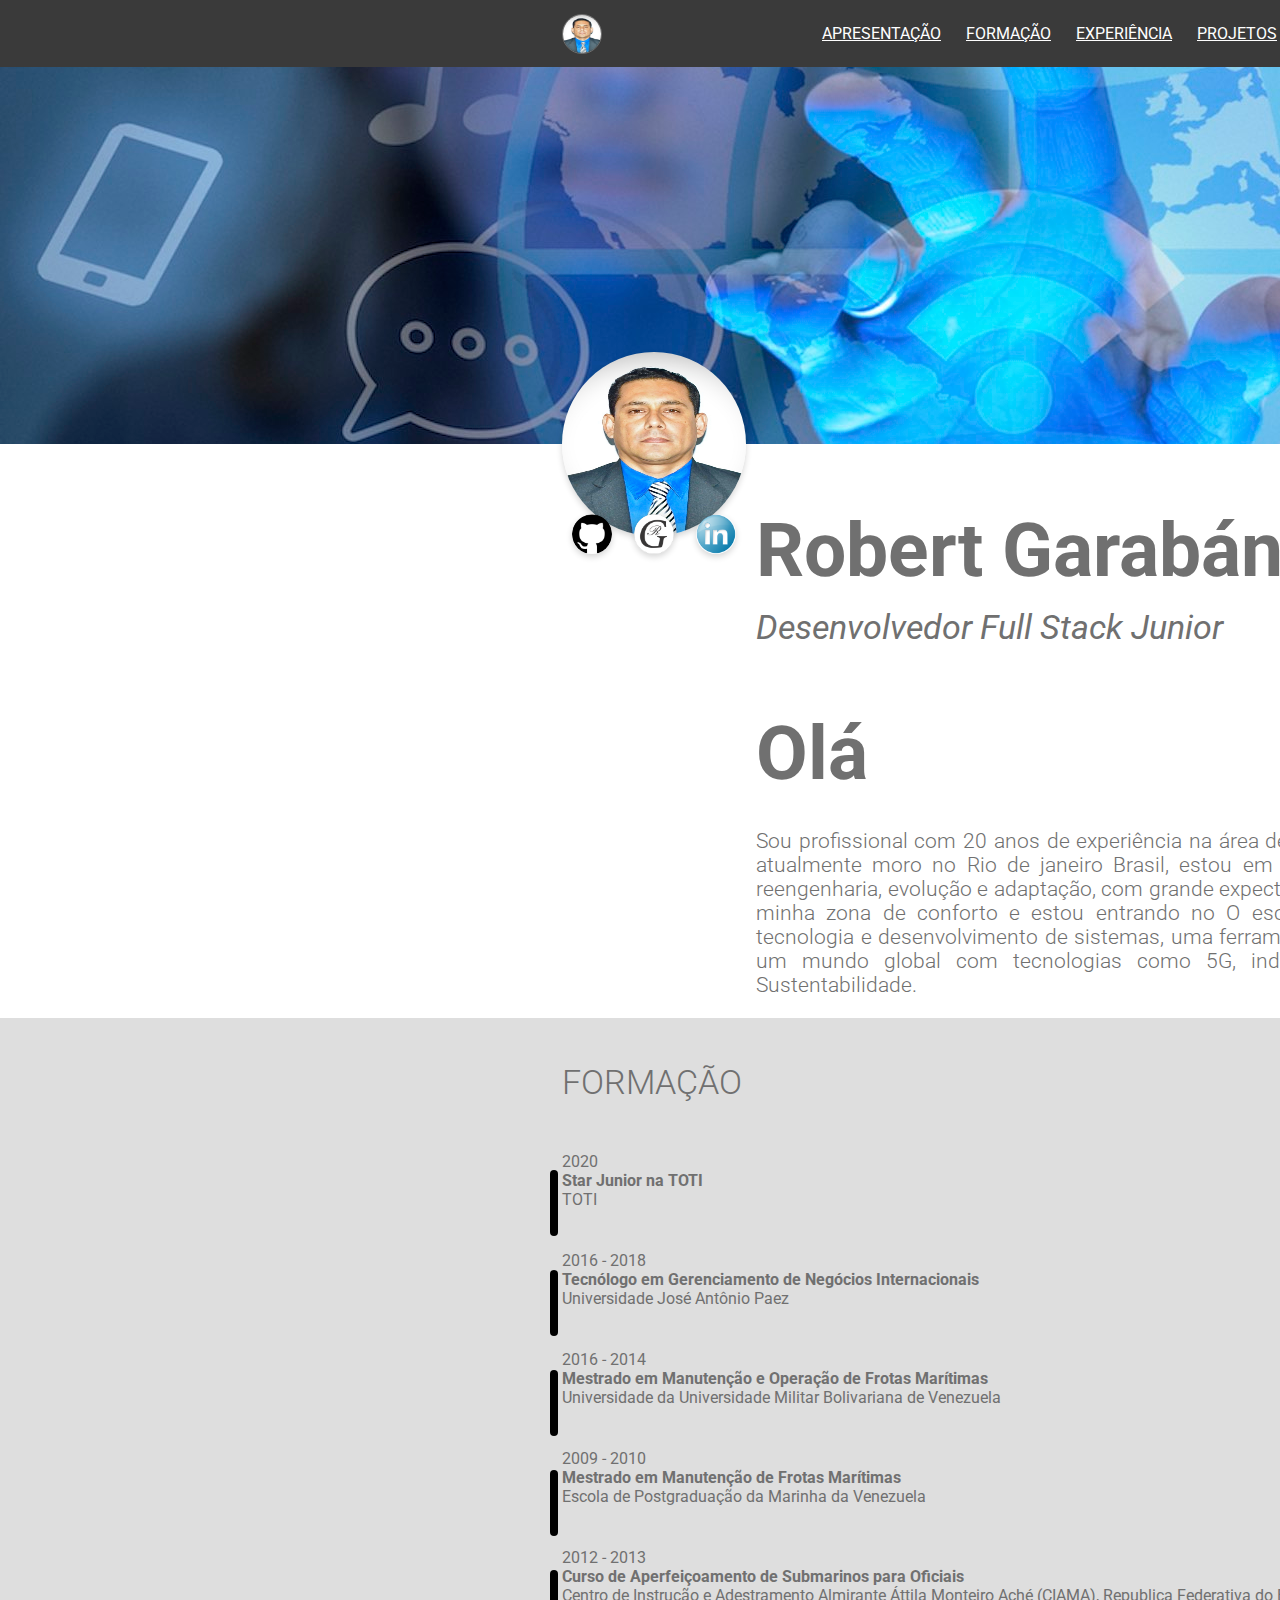
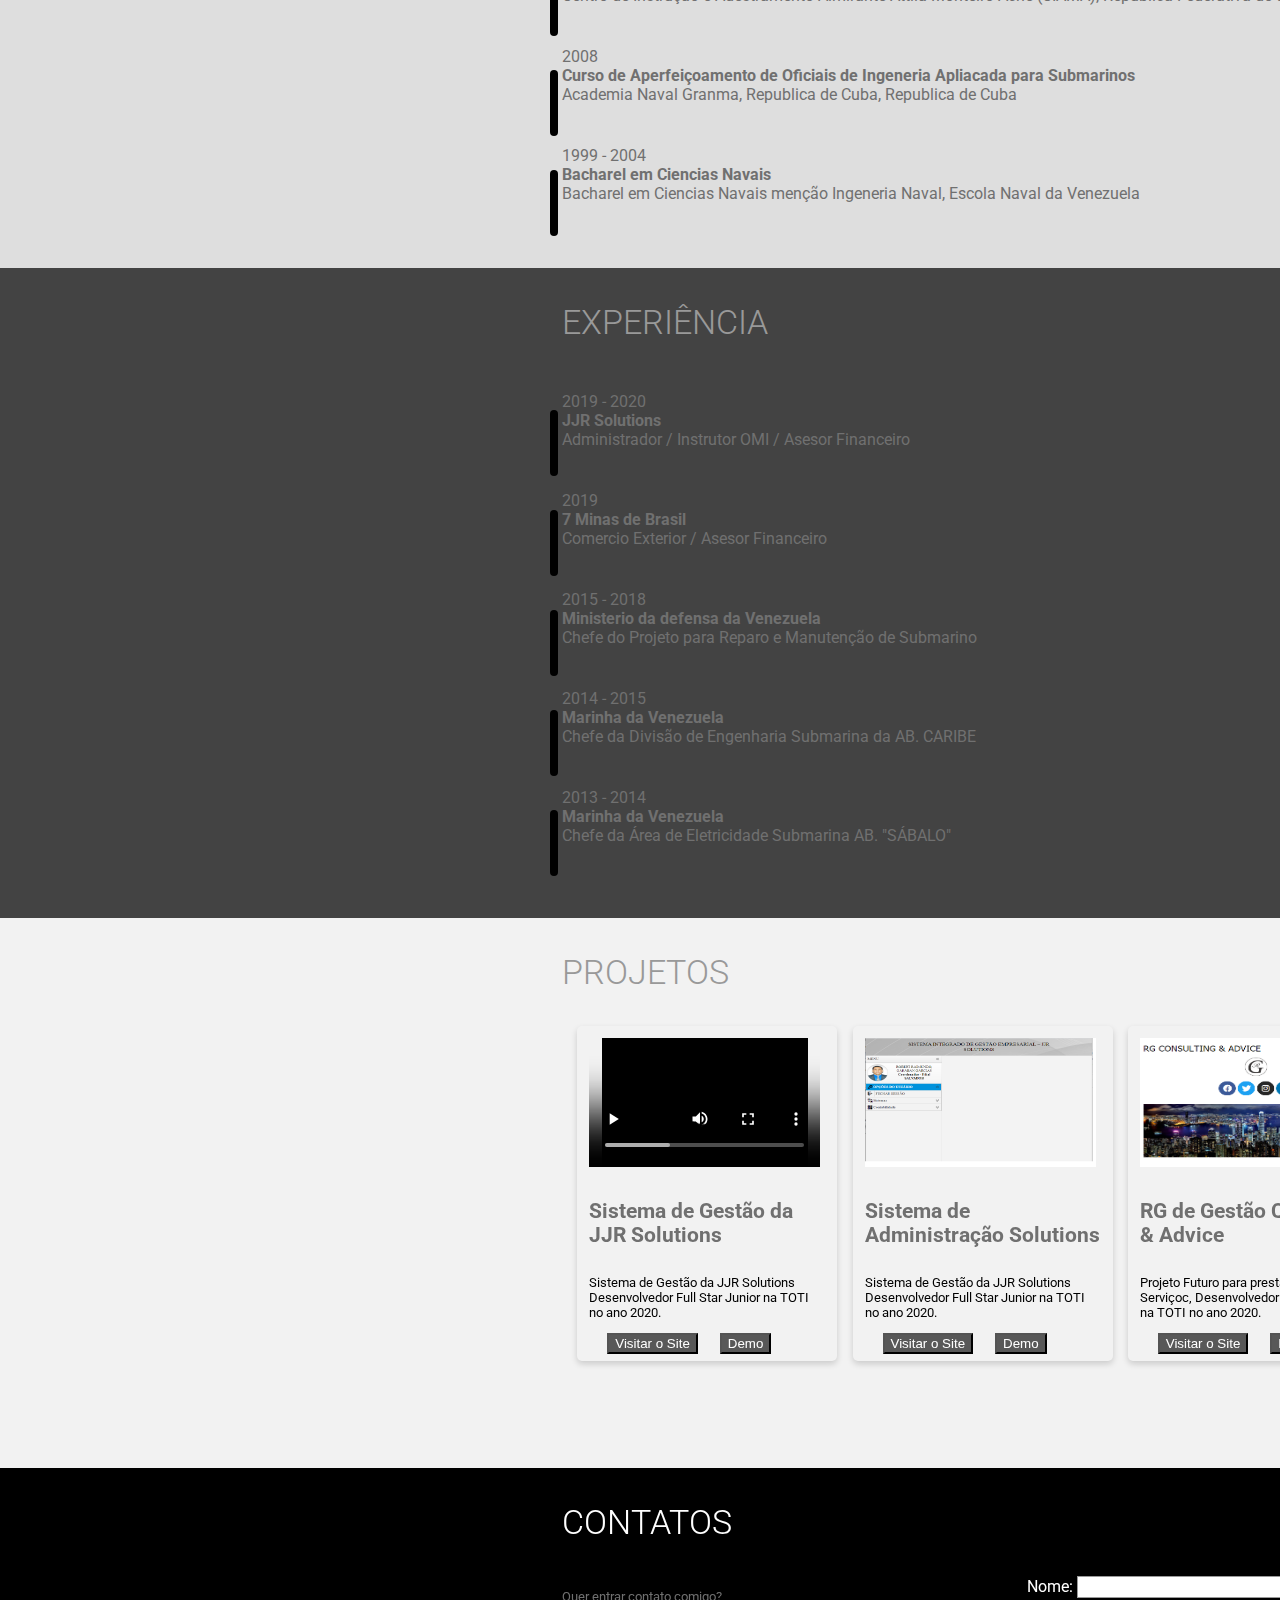
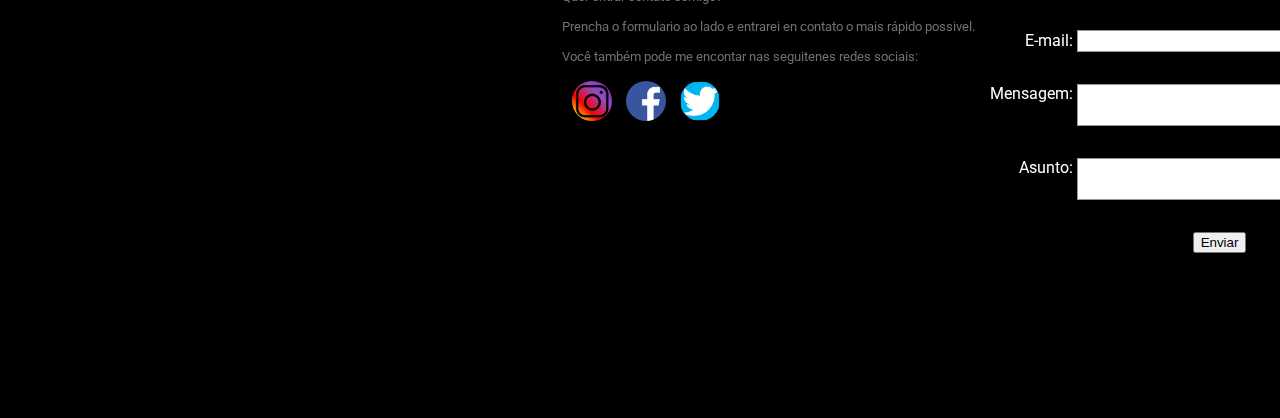
<file: index.html>
<!DOCTYPE html>
<html lang="pt-br">
    <head>
        <title> Robert Garaban Garcias</title>
        <link rel="stylesheet"; href="PORTAFOLIO-GARABAN-CSS.css">
        <meta charset="utf-8">
        <meta name="viewport" content="width=device-width, initial-scale=1.0">
        <link href="https://fonts.googleapis.com/css2?family=Roboto:ital,wght@0,100;0,300;0,400;0,500;0,700;0,900;1,100;1,300;1,400;1,500;1,700;1,900&display=swap" rel="stylesheet"> 

    </head>

    <body>

        <header>

            <div class="navegação">

                <div class="img-navegação">

                    <img src="robert.JPEG" title="Robert Garaban Garcias">

                </div>

                <div class="menu-navegação">

                    <a href="CV.html#APRESENTAÇÃO" class="Activa">APRESENTAÇÃO</a>
                    <a href="CV.html#FORMAÇÃO" class="Activa"> FORMAÇÃO</a>
                    <a href="CV.html#EXPERIÊNCIA" class="Activa"> EXPERIÊNCIA</a>
                    <a href="CV.html#PROJETOS" class="Activa"> PROJETOS</a>
                    <a href="CV.html#FALE COMIGO" class="Activa"> FALE COMIGO</a>

                </div>

            </div>

            <div class="img-principal">

                <img src="Head-RG.JPEG" title="Robert Garaban Garcias">

            </div>


        </header>



        <main>
            
            <div class="APRESENTAÇÃO">

                
                <div class="APRESENTAÇÃO-IZQUERDO">

                    <img class="IMG-PERFIL" src="robert.JPEG" title="Robert Garaban Garcias" >

                    <a href="https://github.com/Robertgaraban" target="blank"><img class="redes" src="GitHub.png" title="GitHub"></a>
                    
                    <a href="http://www.consulting-rg.com/" target="blank"><img class="redes" src="Consultin-rg.png" title="Consulting-rg"></a>  
                    
                    <a href="https://www.linkedin.com/in/robertgaraban/" target="blank"><img class="redes" src="Linkedin.png" title="Linkedin"></a>
            

                </div>                
                
                
                <div class="APRESENTAÇÃO-DEREITO">

                    <h2><a name="APRESENTAÇÃO"></a> Robert Garabán </h2>
                        
                    <h3> Desenvolvedor Full Stack Junior </h3>

                    <h2> Olá </h3>
                
                    <p>
                        Sou profissional com 20 anos de experiência na área de engenharia, atualmente moro no Rio de janeiro Brasil, estou 
                        em processo de reengenharia, evolução e adaptação, com grande expectativa e saí da minha zona de conforto e estou 
                        entrando no O escopo fornece tecnologia e desenvolvimento de sistemas, uma ferramenta vital em um mundo global com 
                        tecnologias como 5G, indústria 4.0 e Sustentabilidade.
                    </p>

                </div>

            </div>            
            
            




            <div class="FORMAÇÃO">

                <div class="TITULO-FORMAÇÃO">
                    
                    <h3 class="TITULO-FORMAÇÃO-1"><a name="FORMAÇÃO"></a> FORMAÇÃO </h3>

                </div>
                
                <div class="FORMAÇÃO-1">
                                
                    <div class="rectangulo1"></div>
                    
                    <p class="estudo-formacao"> 
                        
                        2020<br>
                        <strong>Star Junior na TOTI</strong> <br>
                        TOTI
            
                    </p>

        
                </div>

                <div class="FORMAÇÃO-1">
                                
                    <div class="rectangulo2"></div>
                    
                    <p class="estudo-formacao"> 
                        
                        2016 - 2018<br>
                        <strong>Tecnólogo em Gerenciamento de Negócios Internacionais</strong> <br>
                        Universidade José Antônio Paez
            
                    </p>

                </div>

                <div class="FORMAÇÃO-1">
                                
                    <div class="rectangulo3"></div>
                    
                    <p class="estudo-formacao"> 
                        
                        2016 - 2014<br>
                        <strong>Mestrado em Manutenção e Operação de Frotas Marítimas</strong> <br>
                        Universidade da Universidade Militar Bolivariana de Venezuela
            
                    </p>

                </div>               
                
                <div class="FORMAÇÃO-1">
                                
                    <div class="rectangulo4"></div>
                    
                    <p class="estudo-formacao"> 
                        
                        2009 - 2010<br>
                        <strong>Mestrado em Manutenção de Frotas Marítimas</strong> <br>
                        Escola de Postgraduação da Marinha da Venezuela
            
                    </p>

                </div>
                
                <div class="FORMAÇÃO-1">
                                
                    <div class="rectangulo5"></div>
                    
                    <p class="estudo-formacao5"> 
                        
                        2012 - 2013<br>
                        <strong>Curso de Aperfeiçoamento de Submarinos para Oficiais</strong> <br>
                        Centro de Instrução e Adestramento Almirante Áttila Monteiro Aché (CIAMA), Republica Federativa do Brasil
        
            
                    </p>

                </div>
                
                <div class="FORMAÇÃO-1">
                                
                    <div class="rectangulo6"></div>
                    
                    <p class="estudo-formacao"> 
                        
                        2008<br>
                        <strong>Curso de Aperfeiçoamento de Oficiais de Ingeneria Apliacada para Submarinos</strong> <br>
                        Academia Naval Granma, Republica de Cuba, Republica de Cuba
        
            
                    </p>

                </div>                
                
                <div class="FORMAÇÃO-1">
                                
                    <div class="rectangulo7"></div>
                    
                    <p class="estudo-formacao"> 
                        
                        1999 - 2004<br>
                        <strong>Bacharel em Ciencias Navais</strong> <br>
                        Bacharel em Ciencias Navais menção Ingeneria Naval, Escola Naval da Venezuela
        
            
                    </p>

                </div>
        
            </div>            





            
            
            <div class="EXPERIÊNCIA">

                <div class="TITULO-EXPERIÊNCIA">
                    
                    <h3 class="TITULO-EXPERIÊNCIA-1"><a name="EXPERIÊNCIA"></a> EXPERIÊNCIA </h3>

                </div>


                <div class="EXPERIÊNCIA-1">
                                
                    <div class="rectanguloE1"></div>
                    
                    <p class="estudo-formacao"> 
                        
                        2019 - 2020<br>
                        <strong>JJR Solutions</strong> <br>
                        Administrador / Instrutor OMI / Asesor Financeiro
        
            
                    </p>
    
                </div>

                <div class="EXPERIÊNCIA-1">
                                
                    <div class="rectanguloE2"></div>
                    
                    <p class="estudo-formacao"> 
                        
                        2019<br>
                        <strong>7 Minas de Brasil</strong> <br>
                        Comercio Exterior / Asesor Financeiro
        
            
                    </p>
    
                </div>

                <div class="EXPERIÊNCIA-1">
                                
                    <div class="rectanguloE3"></div>
                    
                    <p class="estudo-formacao"> 
                        
                        2015 - 2018<br>
                        <strong>Ministerio da defensa da Venezuela</strong> <br>
                        Chefe do Projeto para Reparo e Manutenção de Submarino
        
                    </p>
    
                </div>

                <div class="EXPERIÊNCIA-1">
                                
                    <div class="rectanguloE4"></div>
                    
                    <p class="estudo-formacao"> 
                        
                        2014 - 2015<br>
                        <strong>Marinha da Venezuela</strong> <br>
                        Chefe da Divisão de Engenharia Submarina da AB. CARIBE
        
                    </p>
    
                </div>

                <div class="EXPERIÊNCIA-1">
                                
                    <div class="rectanguloE5"></div>
                    
                    <p class="estudo-formacao"> 
                        
                        2013 - 2014<br>
                        <strong>Marinha da Venezuela</strong> <br>
                        Chefe da Área de Eletricidade Submarina AB. "SÁBALO"
        
                    </p>
    
                </div>

            </div>            









            
            
            <div class="PROJETOS">


                <div class="TITULO-PROJETOS">

                    <h3 class="PROJETOS111"><a name="PROJETOS"></a> PROJETOS </h3>

                </div>

                <div class="PROJETOS-TRES">

                    <div class="CONTENEDOR-PROJETOS">
                        
                        <th>
                            <video controls width="60%" height="60%" >
                                <source src="1-Aula Inicial.mp4" type="video/mp4">
                            </video>
                        </th>
    
                            <h4 class="PROJETOS101"> Sistema de Gestão da JJR Solutions </h4>
                                
                            <p class="PROJETOS211">
                                Sistema de Gestão da JJR Solutions Desenvolvedor Full Star Junior na TOTI no ano 2020.
                            </p>
                            
                        <a href="https://youtu.be/VEUbQJ13i1o" target="blank"><button class="buttonporjeto" type="submit">Visitar o Site</button></a>
                        <a href="http://www.consulting-rg.com/" target="blank"><button class="buttonporjeto" type="submit">Demo</button></a>
                        
                    </div>
                    


                    <div class="CONTENEDOR-PROJETOS">
                        
                        <img src="SistemaJJR.png" title="Sistema de Gestão e Administração dos Processos da JJR Solutions" >
    
                        <h4 class="PROJETOS101"> Sistema de Administração Solutions </h4>
                                
                        <p class="PROJETOS211">
            
                            Sistema de Gestão da JJR Solutions Desenvolvedor Full Star Junior na TOTI no ano 2020.
            
                        </p>
                                
                        <a href="http://jjrsolutions.consulting-rg.com/system/session/" target="blank"><button class="buttonporjeto" type="submit">Visitar o Site</button></a>
                        <a href="http://www.consulting-rg.com/" target="blank"><button class="buttonporjeto" type="submit">Demo</button></a>

                    </div>

                    <div class="CONTENEDOR-PROJETOS">
                        
                        <img src="Consultin-rg1.png" title="RG Consulting & Advice" >
    
                        <h4 class="PROJETOS101"> RG de Gestão Consulting & Advice </h4>
                                
                        <p class="PROJETOS211">
                    
                            Projeto Futuro para prestaçao de Serviçoc, Desenvolvedor Full Star Junior na TOTI no ano 2020.
                
                        </p>
                                
                        <a href="http://www.consulting-rg.com/" target="blank"><button class="buttonporjeto" type="submit">Visitar o Site</button></a>
                        <a href="http://www.consulting-rg.com/" target="blank"><button class="buttonporjeto" type="submit">Demo</button></a>
                   

                    </div>
                    

                </div>

            </div>




            <div class="CONTATO">


                <div class="TITULO-CONTATO">

                    <h3 class="CONTATOS111"><a name="PROJETOS"></a> CONTATOS </h3>

                </div>

                <div class="CONTATO-TRES">

                    <div class="CONTENEDOR-CONTATO">

                        <p>
                            Quer entrar contato comigo?<br><br>
                             Prencha o formulario ao lado e entrarei en contato o mais rápido possivel.<br><br>
                            Você também pode me encontar nas seguitenes redes sociais:
                        </p>

                        <br>
                        <br>

                        <a href="https://www.instagram.com/robertgaraban/" target="blank"><img class="redes" src="logo-instagram.png" title="Instegram" ></a>
                        <a href="https://www.facebook.com/profile.php?id=1581525075" target="blank"><img class="redes" src="Facebook.png" title="Facebook" ></a>
                        <a href="https://twitter.com/home?lang=pt" target="blank"><img class="redes" src="Twitter-logo.png" title="Twitter" ></a>
                            

                        
                    </div>


                    <div class="CONTENEDOR-CONTATO">
                         
                        <form action="/pagina-processa-dados-do-form" method="post">
                          
                            <div>
                                <label for="name">Nome:</label>
                                <input type="text" id="name" />
                            </div>
    
                            <div>
                                <label for="mail">E-mail:</label>
                                <input type="email" id="mail" />
                            </div>
    
                            <div>
                                <label for="msg">Mensagem:</label>
                                <textarea id="msg"></textarea>
                            </div> 
                            
                            <div>
                                <label for="msg">Asunto:</label>
                                <textarea id="msg"></textarea>
                            </div>
    
                            <div class="button">
                                <button type="submit"> Enviar </button>
                            </div>
    
                        </form>
                        
                    
                    </div>
                    


                   
                    

                </div>

            </div>
            

        </main>




    </body>

</html>
</file>
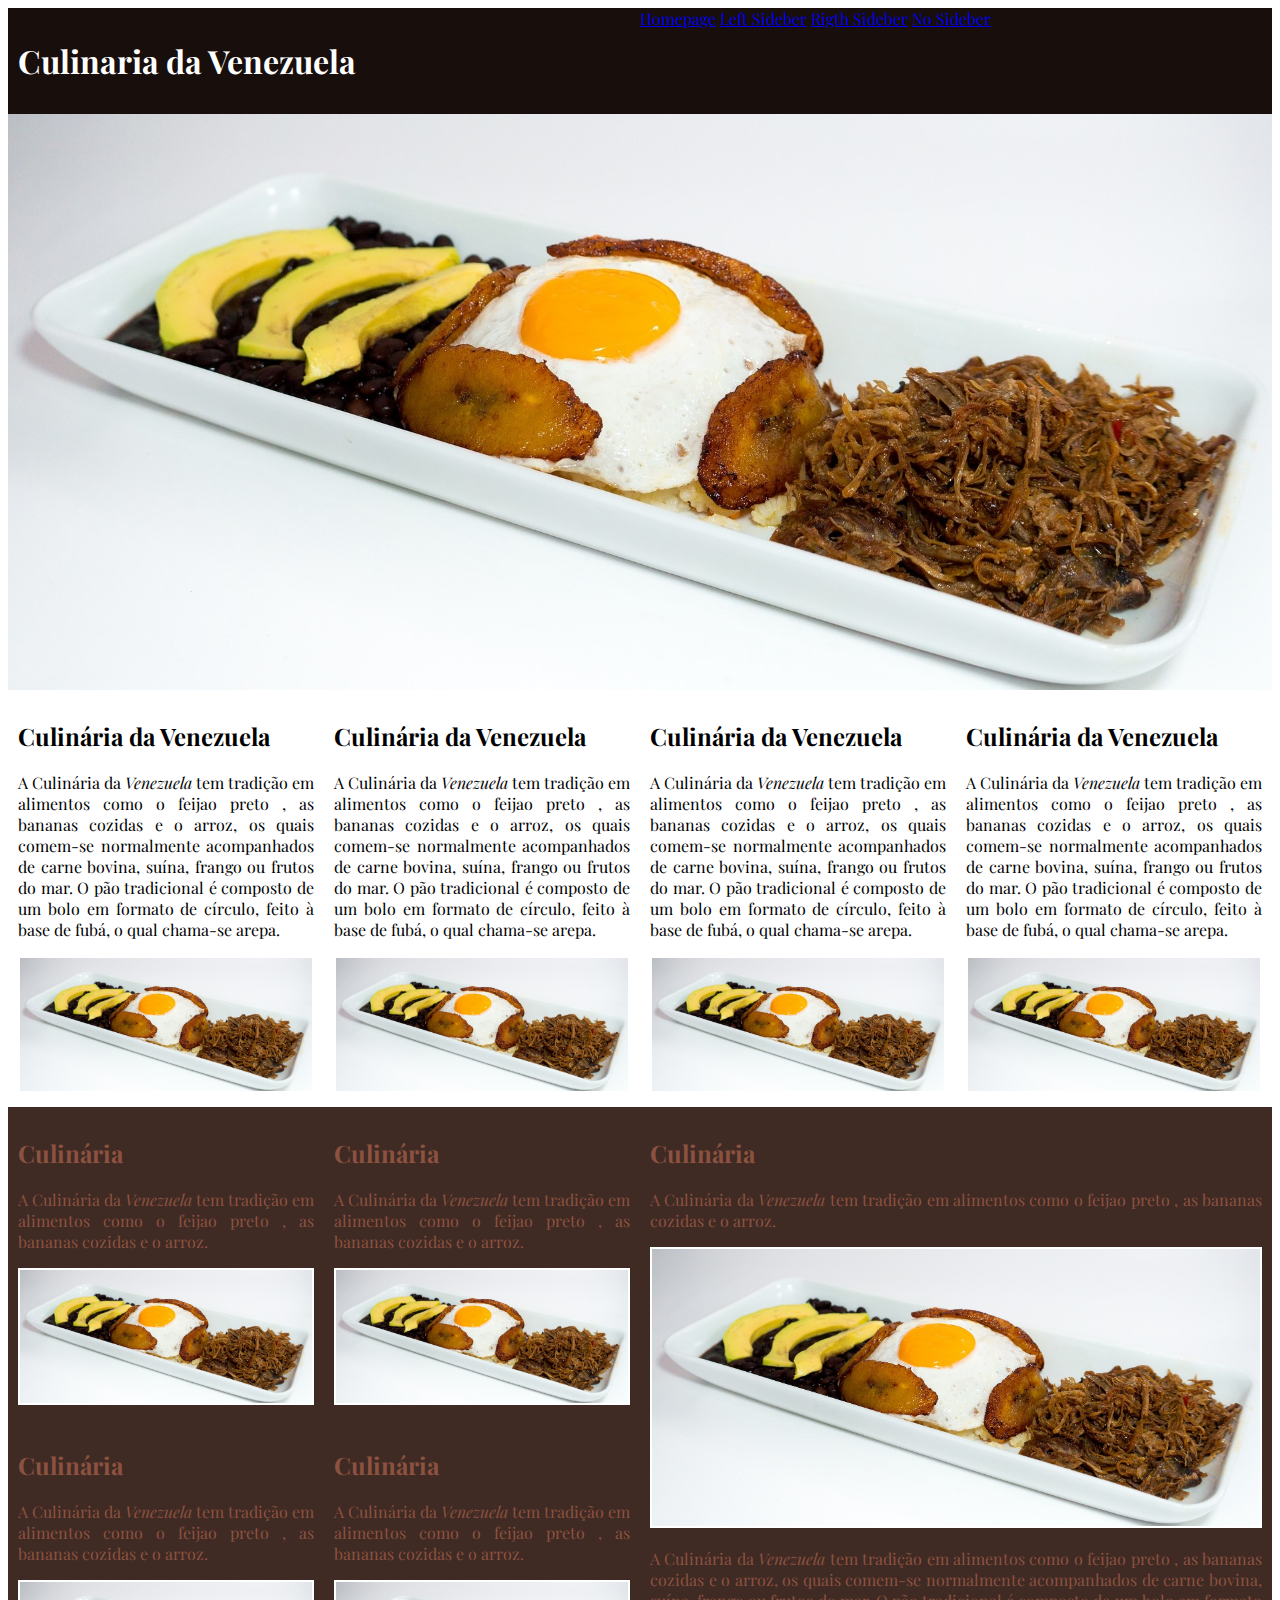
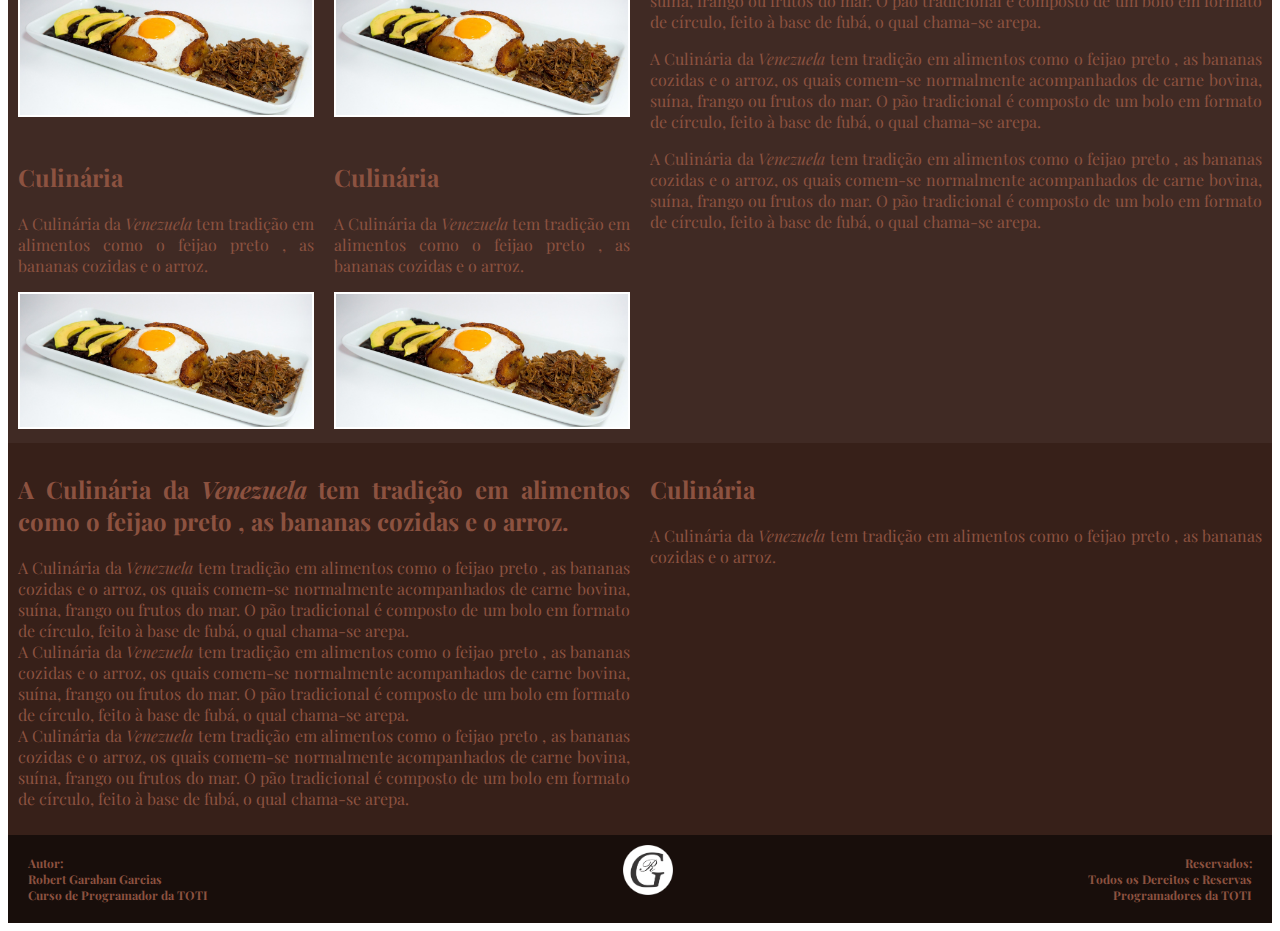
<file: exercicio-8-css.html>
<!DOCTYPE html>
<html lang="pt-br">
    <head>
        <title>Culinária da Venezuela</title>
        <link rel="stylesheet"; href="style-ex.css" />
        <meta charset="utf-8">
        <meta name="viewport" content="width=divice-width, initial-scale=1.0">
        <link href="https://fonts.googleapis.com/css2?family=Playfair+Display:ital,
        wght@0,400;0,500;0,600;0,669;0,700;0,800;0,900;1,400;1,500;1,600;1,669;1,700;
        1,800;1,900&display=swap" rel="stylesheet">
    </head>
    <body>
        <header>
            <div class="especial">
            
                <h1>Culinaria da Venezuela</h1>                 
            
            </div>
            
            <div class="hnav">
                <nav>
                <a href="1" class="Activa1" > Homepage</a>
                <a href="2" class="Activa2"> Left Sideber</a>
                <a href="2" class="Activa3"> Rigth Sideber</a>
                <a href="2" class="Activa4"> No Sideber</a>
                </div>
            </nav>   
            </div>
            

        </header>
        <header class="img">
            
            <img src="velezuelan-foot.jpg" title="Culinaria Venezolana" >
            
        </header>

        <div id='main'>

            <article>
                               
                <div>
                    <h2> Culinária da Venezuela </h2>
                    <p>
                    A Culinária da <em>Venezuela</em> tem tradição em alimentos como o feijao preto , as bananas cozidas e
                    o arroz, os quais comem-se normalmente acompanhados de carne bovina, suína, frango ou frutos do
                    mar. O pão tradicional é composto de um bolo em formato de círculo, feito à base de fubá, o qual
                    chama-se arepa.
                    </p>
                    <img src="velezuelan-foot.jpg" title="Culinaria Venezolana" >
                </div>
            
            </article>
            <article>
                               
                <div>
                    <h2> Culinária da Venezuela </h2>
                    <p>
                    A Culinária da <em>Venezuela</em> tem tradição em alimentos como o feijao preto , as bananas cozidas e
                    o arroz, os quais comem-se normalmente acompanhados de carne bovina, suína, frango ou frutos do
                    mar. O pão tradicional é composto de um bolo em formato de círculo, feito à base de fubá, o qual
                    chama-se arepa.
                    </p>
                    <img src="velezuelan-foot.jpg" title="Culinaria Venezolana" >
                </div>
            
            </article>
            <article>
                               
                <div>
                    <h2> Culinária da Venezuela </h2>
                    <p>
                    A Culinária da <em>Venezuela</em> tem tradição em alimentos como o feijao preto , as bananas cozidas e
                    o arroz, os quais comem-se normalmente acompanhados de carne bovina, suína, frango ou frutos do
                    mar. O pão tradicional é composto de um bolo em formato de círculo, feito à base de fubá, o qual
                    chama-se arepa.
                    </p>
                    <img src="velezuelan-foot.jpg" title="Culinaria Venezolana" >
                </div>
            
            </article>
            <article>
                               
                <div>
                    <h2> Culinária da Venezuela </h2>
                    <p>
                    A Culinária da <em>Venezuela</em> tem tradição em alimentos como o feijao preto , as bananas cozidas e
                    o arroz, os quais comem-se normalmente acompanhados de carne bovina, suína, frango ou frutos do
                    mar. O pão tradicional é composto de um bolo em formato de círculo, feito à base de fubá, o qual
                    chama-se arepa.
                    </p>
                    <img src="velezuelan-foot.jpg" title="Culinaria Venezolana" >
                </div>
            
            </article>
            
        </div>

        <div id='main1'>

            <div>
                <article>
                               
                    <div>
                        <h2> Culinária </h2>
                        <p>
                        A Culinária da <em>Venezuela</em> tem tradição em alimentos como o feijao preto , as bananas cozidas e
                        o arroz.
                        </p>
                        <img src="velezuelan-foot.jpg" title="Culinaria Venezolana" >
                    </div>
            
                </article>
           
                <article>
                               
                    <div>
                        <h2> Culinária </h2>
                        <p>
                        A Culinária da <em>Venezuela</em> tem tradição em alimentos como o feijao preto , as bananas cozidas e
                        o arroz.
                        </p>
                        <img src="velezuelan-foot.jpg" title="Culinaria Venezolana" >
                    </div>
            
                </article>
                <article>
                               
                    <div>
                        <h2> Culinária </h2>
                        <p>
                        A Culinária da <em>Venezuela</em> tem tradição em alimentos como o feijao preto , as bananas cozidas e
                        o arroz.
                        </p>
                        <img src="velezuelan-foot.jpg" title="Culinaria Venezolana" >
                    </div>
            
                </article>                
                <article>
                               
                    <div>
                        <h2> Culinária </h2>
                        <p>
                        A Culinária da <em>Venezuela</em> tem tradição em alimentos como o feijao preto , as bananas cozidas e
                        o arroz.
                        </p>
                        <img src="velezuelan-foot.jpg" title="Culinaria Venezolana" >
                    </div>
            
                </article>
                <article>
                               
                    <div>
                        <h2> Culinária </h2>
                        <p>
                        A Culinária da <em>Venezuela</em> tem tradição em alimentos como o feijao preto , as bananas cozidas e
                        o arroz.
                        </p>
                        <img src="velezuelan-foot.jpg" title="Culinaria Venezolana" >
                    </div>
            
                </article>
                <article>
                               
                    <div>
                        <h2> Culinária </h2>
                        <p>
                        A Culinária da <em>Venezuela</em> tem tradição em alimentos como o feijao preto , as bananas cozidas e
                        o arroz.
                        </p>
                        <img src="velezuelan-foot.jpg" title="Culinaria Venezolana" >
                    </div>
            
                </article>
            </div>
            <div class="dereita">
                <article>
                               
                    <div>
                        <h2> Culinária </h2>
                        <p>
                        A Culinária da <em>Venezuela</em> tem tradição em alimentos como o feijao preto , as bananas cozidas e
                        o arroz.
                        </p>
                        <img src="velezuelan-foot.jpg" title="Culinaria Venezolana" >
                        <p>
                            A Culinária da <em>Venezuela</em> tem tradição em alimentos como o feijao preto , as bananas cozidas e
                            o arroz, os quais comem-se normalmente acompanhados de carne bovina, suína, frango ou frutos do
                            mar. O pão tradicional é composto de um bolo em formato de círculo, feito à base de fubá, o qual
                            chama-se arepa.
                        </p>
                        <p>
                            A Culinária da <em>Venezuela</em> tem tradição em alimentos como o feijao preto , as bananas cozidas e
                            o arroz, os quais comem-se normalmente acompanhados de carne bovina, suína, frango ou frutos do
                            mar. O pão tradicional é composto de um bolo em formato de círculo, feito à base de fubá, o qual
                            chama-se arepa.
                        </p>
                        <p>
                            A Culinária da <em>Venezuela</em> tem tradição em alimentos como o feijao preto , as bananas cozidas e
                            o arroz, os quais comem-se normalmente acompanhados de carne bovina, suína, frango ou frutos do
                            mar. O pão tradicional é composto de um bolo em formato de círculo, feito à base de fubá, o qual
                            chama-se arepa.
                        </p>
                    </div>
            
                </article>
           
                
            </div>


        </div>


        <div id='main2'>

            <div>
                <article>
                               
                    <div>
                        <h2> A Culinária da <em>Venezuela</em> tem tradição em alimentos como o feijao preto , as bananas cozidas e
                            o arroz. 
                        </h2>
                        <p>
                            A Culinária da <em>Venezuela</em> tem tradição em alimentos como o feijao preto , as bananas cozidas e
                            o arroz, os quais comem-se normalmente acompanhados de carne bovina, suína, frango ou frutos do
                            mar. O pão tradicional é composto de um bolo em formato de círculo, feito à base de fubá, o qual
                            chama-se arepa.<br>
                            A Culinária da <em>Venezuela</em> tem tradição em alimentos como o feijao preto , as bananas cozidas e
                            o arroz, os quais comem-se normalmente acompanhados de carne bovina, suína, frango ou frutos do
                            mar. O pão tradicional é composto de um bolo em formato de círculo, feito à base de fubá, o qual
                            chama-se arepa.<br>
                            A Culinária da <em>Venezuela</em> tem tradição em alimentos como o feijao preto , as bananas cozidas e
                            o arroz, os quais comem-se normalmente acompanhados de carne bovina, suína, frango ou frutos do
                            mar. O pão tradicional é composto de um bolo em formato de círculo, feito à base de fubá, o qual
                            chama-se arepa.<br>
                        </p>
                        
                    </div>
            
                </article>
           
            </div>   
            <div class="dereita2">
                <article>
                               
                    <div>
                        <h2> Culinária </h2>
                        <p>
                        A Culinária da <em>Venezuela</em> tem tradição em alimentos como o feijao preto , as bananas cozidas e
                        o arroz.

                    </div>
            
                </article>
           
                
            </div>


        </div>

        

        <footer>
            
            <div>
                <p class="autor">
                Autor:<br>
                Robert Garaban Garcias<br>
                Curso de Programador da TOTI
                </p>
            
            </div>
            <div>
                            
                <img src="LogoRG.png" title="Nosso Futuro" width="50" alt="logo">
            
            </div>
            <div>
                
                <p class="datos">
                Reservados:<br>
                Todos os Dereitos e Reservas<br>
                Programadores da TOTI
                </p>

            </div>
                   
        </footer>

    </body>

</html>
</file>
<file: PORTAFOLIO-GARABAN-CSS.css>
*{
	box-sizing: border-box;
	}
	
	body {
        font-family: 'Roboto', sans-serif;
        margin: 0%;
	}
		
        /* header - Navagacao - Imagen no Header */


		header {
			width: 1920px;
            height: 444px;
            background-color: #3A3A3A;
            
          
            }

            .navegação{
                height: 67px;
                display: flex;
                align-items: center;
                justify-content: space-between;
                margin-left: 562px;
                margin-right: 517px;

            }

                .img-navegação{
                    align-items: center;

                }

                    .img-navegação img{
                        align-items: center;
                        margin-top: 5px;
                        width: 40px;
                        height: 40px;
                        padding: 0px;
                        border-radius: 100%;
                        border: 1px solid #707070;  
                    }
                    .imagen-menu{
                        width: 40px;
                        height: auto;
                        background-color: white;
                        display: none;

    
                    }


                .menu-navegação{
                    padding-left: 21px;

                }
                    .Activa{
                        color: white;
                        padding-left: 21px;
                        
                    }
            .img-principal{
                width: 1920px;
                height: 377px;
                margin: 0%;
                object-fit: cover;


            }
                .img-principal img{
                    width: 100%;
                    height: 100%;
                    background-size: cover;
                    object-fit: cover;
                }

                .bottonnav {
                    display: none;
                }
                    
        

        /* Corpo Principal do Portafolio - */

        
        main {
            width: 1920px;
			height: auto;
            background: #FFFFFF;

        }

        /* CSS Apresentacao - 2 partes e Img */

            .APRESENTAÇÃO{
                display: flex;

            }

                .APRESENTAÇÃO-IZQUERDO{
                    margin-left: 562px;

                }
                    .IMG-PERFIL{
                        width: 184px;
                        height: 184px;
                        border-radius: 100%;
                        box-shadow: 0px 3px 6px #00000029;
                        opacity: 1;
                        margin-top: -50%;
                    }
                    .redes{
                        width: 40px;
                        height: 40px;
                        border-radius: 100%;
                        box-shadow: 0px 3px 6px #00000029;
                        opacity: 1;
                        margin-left: 10px;
                        transform: translateY(-210%);
                    }


                .APRESENTAÇÃO-DEREITO{
                    margin-right: 517px;
                    margin-left: 0px;
                    margin-left: 10px;

                }

                    .APRESENTAÇÃO{
                        color: #707070;
					    font-size: 50px;
                        text-align: left;
                        font-weight: bold;
                                            
                    }

                    .APRESENTAÇÃO-DEREITO h3{
                        color: #707070;
					    font-size: 34px;
                        text-align: left;
                        font-weight: lighter;
                        font-style: italic;
                        margin-top: -50px;
                        
                    }
                    .APRESENTAÇÃO-DEREITO p{
                        color: #707070;
                        font-size: 21px;
                        font-weight: 300;
                        text-align: justify;
                        height: auto;
                        margin-top: -30px;
                    }

        /* CSS Formacao - 6 dados */

            .FORMAÇÃO{
                width: 1920;
                height: 850px;
                background-color: #DEDEDE;
                display: flex;
                flex-flow: column;
              
                

            }
                .TITULO-FORMAÇÃO{
                    margin-left: 562px;
                    margin-right: 517px;
                    margin-top: 10px;


                }

                    .TITULO-FORMAÇÃO-1{
                        color: #707070;
                        font-size: 34px;
                        text-align: left;
                        font-weight: 300;
                       
                
                    
                    }

                .FORMAÇÃO-1{
                    color: #707070;
                    margin-left: 562px;
                    margin-right: 517px;
                    margin-bottom: 10px;
                }

                .rectangulo1 {

                    background-color: #000000;
                    z-index: 1;
                    border-radius: 5px;
                    opacity: 1;
                    position: absolute;
                    width: 8px;
                    height: 66px;
                    left: 550px;
                    top: 1170px;
                }

                .rectangulo2 {

                    background-color: #000000;
                    z-index: 1;
                    border-radius: 5px;
                    opacity: 1;
                    position: absolute;
                    width: 8px;
                    height: 66px;
                    left: 550px;
                    top: 1270px;
                }

                .rectangulo3 {

                    background-color: #000000;
                    z-index: 1;
                    border-radius: 5px;
                    opacity: 1;
                    position: absolute;
                    width: 8px;
                    height: 66px;
                    left: 550px;
                    top: 1370px;
                }

                .rectangulo4 {

                    background-color: #000000;
                    z-index: 1;
                    border-radius: 5px;
                    opacity: 1;
                    position: absolute;
                    width: 8px;
                    height: 66px;
                    left: 550px;
                    top: 1470px;
                }

                

                .rectangulo5 {

                    background-color: #000000;
                    z-index: 1;
                    border-radius: 5px;
                    opacity: 1;
                    position: absolute;
                    width: 8px;
                    height: 66px;
                    left: 550px;
                    top: 1570px;
                }

                .rectangulo6 {

                    background-color: #000000;
                    z-index: 1;
                    border-radius: 5px;
                    opacity: 1;
                    position: absolute;
                    width: 8px;
                    height: 66px;
                    left: 550px;
                    top: 1670px;
                }

                .rectangulo7 {

                    background-color: #000000;
                    z-index: 1;
                    border-radius: 5px;
                    opacity: 1;
                    position: absolute;
                    width: 8px;
                    height: 66px;
                    left: 550px;
                    top: 1770px;
                }

                rectanguloE5 {

                    background-color: #000000;
                    z-index: 1;
                    border-radius: 5px;
                    opacity: 1;
                    position: absolute;
                    width: 8px;
                    height: 66px;
                    left: 550px;
                    top: 1770px;
                }


            /* CSS Experencia - 5 dados */

            .EXPERIÊNCIA{
                width: 1920;
                height: 850px;
                background-color: #434343;
                display: flex;
                flex-flow: column;
              
                

            }
                .TITULO-EXPERIÊNCIA{
                    margin-left: 562px;
                    margin-right: 517px;
                    margin-top: 10px;


                }

                    .TITULO-EXPERIÊNCIA-1{
                        color: #999999;
                        font-size: 34px;
                        text-align: left;
                        font-weight: 300;
                        z-index: 1;
                
                    
                    }
                .EXPERIÊNCIA-1{
                    color: #707070;
                    margin-left: 562px;
                    margin-right: 517px;
                    margin-bottom: 10px;
                }

/* CSS Experencia - 5 dados */

            .EXPERIÊNCIA{
                width: 1920;
                height: 650px;
                background-color: #434343;
                display: flex;
                flex-flow: column;
              
                

            }
                .TITULO-EXPERIÊNCIA{
                    margin-left: 562px;
                    margin-right: 517px;
                    margin-top: 0px;


                }

                    .TITULO-EXPERIÊNCIA-1{
                        color: #999999;
                        font-size: 34px;
                        text-align: left;
                        font-weight: 300;
                        z-index: 1;
                
                    
                    }
                .EXPERIÊNCIA-1{
                    color: #707070;
                    margin-left: 562px;
                    margin-right: 517px;
                    margin-bottom: 10px;
                }
                .rectanguloE1 {

                    background-color: #000000;
                    z-index: 1;
                    border-radius: 5px;
                    opacity: 1;
                    position: absolute;
                    width: 8px;
                    height: 66px;
                    left: 550px;
                    top: 2010px;
                }

                .rectanguloE2 {

                    background-color: #000000;
                    z-index: 1;
                    border-radius: 5px;
                    opacity: 1;
                    position: absolute;
                    width: 8px;
                    height: 66px;
                    left: 550px;
                    top: 2110px;
                }

                .rectanguloE3 {

                    background-color: #000000;
                    z-index: 1;
                    border-radius: 5px;
                    opacity: 1;
                    position: absolute;
                    width: 8px;
                    height: 66px;
                    left: 550px;
                    top: 2210px;
                }

                .rectanguloE4 {

                    background-color: #000000;
                    z-index: 1;
                    border-radius: 5px;
                    opacity: 1;
                    position: absolute;
                    width: 8px;
                    height: 66px;
                    left: 550px;
                    top: 2310px;
                }

                .rectanguloE5 {

                    background-color: #000000;
                    z-index: 1;
                    border-radius: 5px;
                    opacity: 1;
                    position: absolute;
                    width: 8px;
                    height: 66px;
                    left: 550px;
                    top: 2410px;
                }
                
        

        /* CSS EProjetos - 3 dados */

        .PROJETOS{
            width: 1920;
            height: 550px;
            background-color: #F2F2F2;
            display: flex;
            flex-flow: column;


        }
           .TITULO-PROJETOS{
                margin-left: 562px;
                margin-right: 517px;
                margin-top: 0px;
            }

                .PROJETOS111{
                    color: #999999;
                    font-size: 34px;
                    text-align: left;
                    font-weight: 300;
                    z-index: 1;
                }
            .PROJETOS-TRES{
                margin-left: 562px;
                margin-right: 517px;
                margin-top: 0px;
                display: flex;
                flex-direction: row;
                justify-content: space-evenly;

            }

                .CONTENEDOR-PROJETOS{
                    width: 260px;
                    height: 335px;
                    box-shadow: 0px 3px 6px #00000029;
                    border-radius: 5px;
                    opacity: 1;
                    padding: 12px;
                }
                    .CONTENEDOR-PROJETOS img{
                        width: 231px;
                        height: 129px;
                        
                    }
                    .CONTENEDOR-PROJETOS video{
                        width: 231px;
                        height: 129px;
                        
                    }
                    .PROJETOS101{
                        color: #707070;
                        font-size: 21px;
                        text-align: left;

                    }
                    .CONTENEDOR-PROJETOS p{
                        font-size: 13px;
                        text-align: left;

                    }
                    
                    .buttonporjeto {
                        margin-left: 18px;
                        background-color: #585858;
                        color: white;
                    }
            


        /* Footer com Img de Redes Sociais - Telefone de Contato - Formulario */

               /* CSS EProjetos - 3 dados */

               .CONTATO{
                    width: 1920;
                    height: 550px;
                    background-color: #000000;
                    display: flex;
                    flex-flow: column;

                }

               .TITULO-CONTATO{
                    margin-left: 562px;
                    margin-right: 517px;
                    margin-top: 0px;
                }
    
                    .CONTATOS111{
                        color: #FFFFFF;
                        font-size: 34px;
                        text-align: left;
                        font-weight: 300;
                        z-index: 1;

                    }

                .CONTATO-TRES{
                    margin-left: 562px;
                    margin-right: 517px;
                    margin-top: 0px;
                    display: flex;
                    flex-direction: row;
                    justify-content: space-evenly;
    
                }
    
                    .CONTENEDOR-CONTATO{
                        width: 420px;
                        height: 335px;
                        box-shadow: 0px 3px 6px #00000029;
                        border-radius: 5px;
                        opacity: 1;
                        
                    }

                        .CONTENEDOR-CONTATO p{
                            font-size: 13px;
                            text-align: left;
                            color: #707070;

                        }

                        .redes{
                            width: 40px;
                            height: 40px;
                            border-radius: 100%;
                            box-shadow: 0px 3px 6px #00000029;
                            opacity: 1;
                            margin-top: 50px;

                        }

                
                            .ladodereitoCONTATO{
                                width: 40%;
                                height: 100%;
                                padding: 5px;
                                background: white;
                                margin-top: -5%;
                                color:#FFFFFF;
                            }	
                        
                            form div + div {
                                margin-top: 2em;
                                color:#FFFFFF;
                            }
                            
                            label {
                                display: inline-block;
                                width: 90px;
                                text-align: right;
                                color:#FFFFFF;
                            }
                            
                            input, textarea {
                                font: 1em sans-serif;
                                width: 300px;
                                -moz-box-sizing: border-box;
                                box-sizing: border-box;
                                border: 1px solid #999;
                            }
        
                            input:focus, textarea:focus {
                                border-color: #000;
                            }
        
                            textarea {
                                vertical-align: top;
                                height: 5em
                                resize: vertical;
                            }
        
                            .button {
                                padding-left: 90px; 
                            }
                            
                            button {
                                margin-left: 9em;
                            }
                        

    /* Nuestras nuevas reglas con este ancho o menos de pantalla 1210 */    /* Nuestras nuevas reglas con este ancho o menos de pantalla */
   
    @media screen and (max-width:1210px) {
        header {
			width: 1210px;
            height: auto;
            background-color: #3A3A3A;
            
          
            }

            .navegação{
                height: 67px;
                display: flex;
                align-items: center;
                justify-content: space-between;
                margin-left: 184px;
                margin-right: 184px;

            }

                .img-navegação{
                    align-items: center;

                }

                .imagen-menu{
                    width: 40px;
                    height: auto;
                    background-color: white;
                    display: none;


                }



                    .img-navegação img{
                        align-items: center;
                        margin-top: 5px;
                        width: 40px;
                        height: 40px;
                        padding: 0px;
                        border-radius: 100%;
                        border: 1px solid #707070;  
                    }

                .menu-navegação{
                    padding-left: 21px;

                }
                    .Activa{
                        color: white;
                        padding-left: 21px;
                        
                    }
            .img-principal{
                width: 1210px;
                height: 237px;
                margin: 0%;
                object-fit: cover;


            }
                .img-principal img{
                    width: 100%;
                    height: 100%;
                    background-size: cover;
                    object-fit: cover;
                }

                .bottonnav {
                    display: none;
                }
                    
        

        /* Corpo Principal do Portafolio - */

        
        main {
            width: 1210px;
			height: auto;
            background: #FFFFFF;

        }

        /* CSS Apresentacao - 2 partes e Img */

            .APRESENTAÇÃO{
                display: flex;

            }

                .APRESENTAÇÃO-IZQUERDO{
                    margin-left: 184px;

                }
                    .IMG-PERFIL{
                        width: 184px;
                        height: 184px;
                        border-radius: 100%;
                        box-shadow: 0px 3px 6px #00000029;
                        opacity: 1;
                        margin-top: -50%;
                    }
                    .redes{
                        width: 40px;
                        height: 40px;
                        border-radius: 100%;
                        box-shadow: 0px 3px 6px #00000029;
                        opacity: 1;
                        margin-left: 10px;
                        transform: translateY(-210%);
                    }


                .APRESENTAÇÃO-DEREITO{
                    margin-right: 184px;
                    margin-left: 0px;
                    margin-left: 10px;

                }

                    .APRESENTAÇÃO{
                        color: #707070;
					    font-size: 50px;
                        text-align: left;
                        font-weight: bold;
                                            
                    }

                    .APRESENTAÇÃO-DEREITO h3{
                        color: #707070;
					    font-size: 34px;
                        text-align: left;
                        font-weight: lighter;
                        font-style: italic;
                        margin-top: -50px;
                        
                    }
                    .APRESENTAÇÃO-DEREITO p{
                        color: #707070;
                        font-size: 21px;
                        font-weight: 300;
                        text-align: justify;
                        height: auto;
                        margin-top: -30px;
                    }

        /* CSS Formacao - 6 dados */

            .FORMAÇÃO{
                width: 1210;
                height: auto;
                background-color: #DEDEDE;
                display: flex;
                flex-flow: column;
              
                

            }
                .TITULO-FORMAÇÃO{
                    margin-left: 184px;
                    margin-right: 184px;
                    margin-top: 10px;


                }

                    .TITULO-FORMAÇÃO-1{
                        color: #707070;
                        font-size: 34px;
                        text-align: left;
                        font-weight: 300;
                       
                
                    
                    }

                .FORMAÇÃO-1{
                    color: #707070;
                    margin-left: 184px;
                    margin-right: 184px;
                    margin-bottom: 10px;
                }

                .rectangulo1 {

                    background-color: #000000;
                    z-index: 1;
                    border-radius: 5px;
                    opacity: 1;
                    position: absolute;
                    width: 8px;
                    height: 66px;
                    left: 170px;
                    top: 1020px;
                }

                .rectangulo2 {

                    background-color: #000000;
                    z-index: 1;
                    border-radius: 5px;
                    opacity: 1;
                    position: absolute;
                    width: 8px;
                    height: 66px;
                    left: 170px;
                    top: 1120px;
                }

                .rectangulo3 {

                    background-color: #000000;
                    z-index: 1;
                    border-radius: 5px;
                    opacity: 1;
                    position: absolute;
                    width: 8px;
                    height: 66px;
                    left: 170px;
                    top: 1220px;
                }

                .rectangulo4 {

                    background-color: #000000;
                    z-index: 1;
                    border-radius: 5px;
                    opacity: 1;
                    position: absolute;
                    width: 8px;
                    height: 66px;
                    left: 170px;
                    top: 1320px;
                }

                

                .rectangulo5 {

                    background-color: #000000;
                    z-index: 1;
                    border-radius: 5px;
                    opacity: 1;
                    position: absolute;
                    width: 8px;
                    height: 66px;
                    left: 170px;
                    top: 1420px;
                }

                .rectangulo6 {

                    background-color: #000000;
                    z-index: 1;
                    border-radius: 5px;
                    opacity: 1;
                    position: absolute;
                    width: 8px;
                    height: 66px;
                    left: 170px;
                    top: 1520px;
                }

                .rectangulo7 {

                    background-color: #000000;
                    z-index: 1;
                    border-radius: 5px;
                    opacity: 1;
                    position: absolute;
                    width: 8px;
                    height: 66px;
                    left: 170px;
                    top: 1620px;
                }




            /* CSS Experencia - 5 dados */

            .EXPERIÊNCIA{
                width: 1210;
                height: 850px;
                background-color: #434343;
                display: flex;
                flex-flow: column;
              
                

            }
                .TITULO-EXPERIÊNCIA{
                    margin-left: 184px;
                    margin-right: 184px;
                    margin-top: 10px;


                }

                    .TITULO-EXPERIÊNCIA-1{
                        color: #999999;
                        font-size: 34px;
                        text-align: left;
                        font-weight: 300;
                        z-index: 1;
                
                    
                    }
                .EXPERIÊNCIA-1{
                    color: #707070;
                    margin-left: 184px;
                    margin-right: 184px;
                    margin-bottom: 10px;
                }

    /* CSS Experencia - 5 dados */

            .EXPERIÊNCIA{
                width: 1210;
                height: auto;
                background-color: #434343;
                display: flex;
                flex-flow: column;
              
                

            }
                .TITULO-EXPERIÊNCIA{
                    margin-left: 184px;
                    margin-right: 184px;
                    margin-top: 0px;


                }

                    .TITULO-EXPERIÊNCIA-1{
                        color: #999999;
                        font-size: 34px;
                        text-align: left;
                        font-weight: 300;
                        z-index: 1;
                
                    
                    }
                .EXPERIÊNCIA-1{
                    color: #707070;
                    margin-left: 184px;
                    margin-right: 184px;
                    margin-bottom: 10px;
                }
                .rectanguloE1 {

                    background-color: #000000;
                    z-index: 1;
                    border-radius: 5px;
                    opacity: 1;
                    position: absolute;
                    width: 8px;
                    height: 66px;
                    left: 170px;
                    top: 1820px;
                }

                .rectanguloE2 {

                    background-color: #000000;
                    z-index: 1;
                    border-radius: 5px;
                    opacity: 1;
                    position: absolute;
                    width: 8px;
                    height: 66px;
                    left: 170px;
                    top: 1920px;
                }

                .rectanguloE3 {

                    background-color: #000000;
                    z-index: 1;
                    border-radius: 5px;
                    opacity: 1;
                    position: absolute;
                    width: 8px;
                    height: 66px;
                    left: 170px;
                    top: 2020px;
                }

                .rectanguloE4 {

                    background-color: #000000;
                    z-index: 1;
                    border-radius: 5px;
                    opacity: 1;
                    position: absolute;
                    width: 8px;
                    height: 66px;
                    left: 170px;
                    top: 2120px;
                }

                .rectanguloE5 {

                    background-color: #000000;
                    z-index: 1;
                    border-radius: 5px;
                    opacity: 1;
                    position: absolute;
                    width: 8px;
                    height: 66px;
                    left: 170px;
                    top: 2220px;
                }
                
        

        /* CSS EProjetos - 3 dados */

        .PROJETOS{
            width: 1210;
            height: auto;
            background-color: #F2F2F2;
            display: flex;
            flex-flow: column;


        }
           .TITULO-PROJETOS{
                margin-left: 184px;
                margin-right: 184px;
                margin-top: 0px;
            }

                .PROJETOS111{
                    color: #999999;
                    font-size: 34px;
                    text-align: left;
                    font-weight: 300;
                    z-index: 1;
                }
            .PROJETOS-TRES{
                margin-left: 184px;
                margin-right: 184px;
                margin-top: 0px;
                display: flex;
                flex-direction: row;
                justify-content: space-evenly;

            }

                .CONTENEDOR-PROJETOS{
                    width: 260px;
                    height: 335px;
                    box-shadow: 0px 3px 6px #00000029;
                    border-radius: 5px;
                    opacity: 1;
                    padding: 12px;
                }
                    .CONTENEDOR-PROJETOS img{
                        width: 231px;
                        height: 129px;
                        
                    }
                    .CONTENEDOR-PROJETOS video{
                        width: 231px;
                        height: 129px;
                        
                    }
                    .PROJETOS101{
                        color: #707070;
                        font-size: 21px;
                        text-align: left;

                    }
                    .CONTENEDOR-PROJETOS p{
                        font-size: 13px;
                        text-align: left;

                    }
                    
                    .buttonporjeto {
                        margin-left: 18px;
                        background-color: #585858;
                        color: white;
                    }
            


        /* Footer com Img de Redes Sociais - Telefone de Contato - Formulario */

               /* CSS EProjetos - 3 dados */

               .CONTATO{
                    width: 1210;
                    height: auto;
                    background-color: #000000;
                    display: flex;
                    flex-flow: column;

                }

               .TITULO-CONTATO{
                    margin-left: 184px;
                    margin-right: 184px;
                    margin-top: 0px;
                }
    
                    .CONTATOS111{
                        color: #FFFFFF;
                        font-size: 34px;
                        text-align: left;
                        font-weight: 300;
                        z-index: 1;

                    }

                .CONTATO-TRES{
                    margin-left: 184px;
                    margin-right: 184px;
                    margin-top: 0px;
                    display: flex;
                    flex-direction: row;
                    justify-content: space-evenly;
    
                }
    
                    .CONTENEDOR-CONTATO{
                        width: 420px;
                        height: 335px;
                        box-shadow: 0px 3px 6px #00000029;
                        border-radius: 5px;
                        opacity: 1;
                        
                    }

                        .CONTENEDOR-CONTATO p{
                            font-size: 13px;
                            text-align: left;
                            color: #707070;

                        }

                        .redes{
                            width: 40px;
                            height: 40px;
                            border-radius: 100%;
                            box-shadow: 0px 3px 6px #00000029;
                            opacity: 1;
                            margin-top: 50px;

                        }

                
                            .ladodereitoCONTATO{
                                width: 40%;
                                height: 100%;
                                padding: 5px;
                                background: white;
                                margin-top: -5%;
                                color:#FFFFFF;
                            }	
                        
                            form div + div {
                                margin-top: 2em;
                                color:#FFFFFF;
                            }
                            
                            label {
                                display: inline-block;
                                width: 90px;
                                text-align: right;
                                color:#FFFFFF;
                            }
                            
                            input, textarea {
                                font: 1em sans-serif;
                                width: 300px;
                                -moz-box-sizing: border-box;
                                box-sizing: border-box;
                                border: 1px solid #999;
                            }
        
                            input:focus, textarea:focus {
                                border-color: #000;
                            }
        
                            textarea {
                                vertical-align: top;
                                height: 5em
                                resize: vertical;
                            }
        
                            .button {
                                padding-left: 90px; 
                            }
                            
                            button {
                                margin-left: 9em;
                            }
    }                                          
    
    /* Nuestras nuevas reglas con este ancho o más de pantalla 850 *//* Nuestras nuevas reglas con este ancho o más de pantalla */
    
    @media screen and (max-width:850px) {
        
        header {
			width: 850px;
            height: auto;
            background-color: #3A3A3A;
            
          
            }

            .navegação{
                height: 67px;
                display: flex;
                align-items: center;
                justify-content: space-between;
                margin-left: 10px;
                margin-right: 10px;

            }


                .img-navegação{
                    align-items: center;

                }

                .imagen-menu{
                    width: 40px;
                    height: auto;
                    background-color: white;
                }

                .imagen-menu {
                    width: 40px;
                    height: auto;
  
 

                }

                .menu-navegação{
                    padding-left: 21px;
                    
                }


                    .Activa{
                        color: white;
                        padding-left: 21px;
                        display: none;
                        
                    }
            .img-principal{
                width: 850px;
                height: 166px;
                margin: 0%;
                object-fit: cover;


            }
                .img-principal img{
                    width: 100%;
                    height: 100%;
                    background-size: cover;
                 
                }

        /* Corpo Principal do Portafolio - */

        
        main {
            width: 850px;
			height: auto;
            background: #FFFFFF;

        }

        /* CSS Apresentacao - 2 partes e Img */

            .APRESENTAÇÃO{
                display: flex;

            }

                .APRESENTAÇÃO-IZQUERDO{
                    margin-left: 10px;

                }
                    .IMG-PERFIL{
                        width: 184px;
                        height: 184px;
                        border-radius: 100%;
                        box-shadow: 0px 3px 6px #00000029;
                        opacity: 1;
                        margin-top: -50%;
                    }
                    .redes{
                        width: 40px;
                        height: 40px;
                        border-radius: 100%;
                        box-shadow: 0px 3px 6px #00000029;
                        opacity: 1;
                        margin-left: 10px;
                        transform: translateY(-210%);
                    }


                .APRESENTAÇÃO-DEREITO{
                    margin-right: 10px;
                    margin-left: 0px;
                    margin-left: 10px;

                }

                    .APRESENTAÇÃO{
                        color: #707070;
					    font-size: 42px;
                        text-align: left;
                        font-weight: bold;
                                            
                    }

                    .APRESENTAÇÃO-DEREITO h3{
                        color: #707070;
					    font-size: 26px;
                        text-align: left;
                        font-weight: lighter;
                        font-style: italic;
                        margin-top: -50px;
                        
                    }
                    .APRESENTAÇÃO-DEREITO p{
                        color: #707070;
                        font-size: 16px;
                        font-weight: 300;
                        text-align: justify;
                        height: auto;
                        margin-top: -30px;
                    }

        /* CSS Formacao - 6 dados */

            .FORMAÇÃO{
                width: 850px;
                height: auto;
                background-color: #DEDEDE;
                display: flex;
                flex-flow: column;
              
                

            }
                .TITULO-FORMAÇÃO{
                    margin-left: 10px;
                    margin-right: 10px;
                    margin-top: 10px;


                }

                    .TITULO-FORMAÇÃO-1{
                        color: #707070;
                        font-size: 34px;
                        text-align: left;
                        font-weight: 300;
                       
                
                    
                    }

                .FORMAÇÃO-1{
                    color: #707070;
                    margin-left: 10px;
                    margin-right: 10px;
                    margin-bottom: 10px;
                }

                .rectangulo1 {

                    background-color: #000000;
                    z-index: 1;
                    border-radius: 5px;
                    opacity: 1;
                    position: absolute;
                    width: 8px;
                    height: 66px;
                    left: 170px;
                    top: 1020px;
                    display: none;
                }

                .rectangulo2 {

                    background-color: #000000;
                    z-index: 1;
                    border-radius: 5px;
                    opacity: 1;
                    position: absolute;
                    width: 8px;
                    height: 66px;
                    left: 170px;
                    top: 1120px;
                    display: none;
                }

                .rectangulo3 {

                    background-color: #000000;
                    z-index: 1;
                    border-radius: 5px;
                    opacity: 1;
                    position: absolute;
                    width: 8px;
                    height: 66px;
                    left: 170px;
                    top: 1220px;
                    display: none;
                }

                .rectangulo4 {

                    background-color: #000000;
                    z-index: 1;
                    border-radius: 5px;
                    opacity: 1;
                    position: absolute;
                    width: 8px;
                    height: 66px;
                    left: 170px;
                    top: 1320px;
                    display: none;
                }

                

                .rectangulo5 {

                    background-color: #000000;
                    z-index: 1;
                    border-radius: 5px;
                    opacity: 1;
                    position: absolute;
                    width: 8px;
                    height: 66px;
                    left: 170px;
                    top: 1420px;
                    display: none;
                }

                .rectangulo6 {

                    background-color: #000000;
                    z-index: 1;
                    border-radius: 5px;
                    opacity: 1;
                    position: absolute;
                    width: 8px;
                    height: 66px;
                    left: 170px;
                    top: 1520px;
                    display: none;
                }

                .rectangulo7 {

                    background-color: #000000;
                    z-index: 1;
                    border-radius: 5px;
                    opacity: 1;
                    position: absolute;
                    width: 8px;
                    height: 66px;
                    left: 170px;
                    top: 1620px;
                    display: none;
                }




            /* CSS Experencia - 5 dados */

            .EXPERIÊNCIA{
                width: 850px;
                height: 850px;
                background-color: #434343;
                display: flex;
                flex-flow: column;
              
                

            }
                .TITULO-EXPERIÊNCIA{
                    margin-left: 10px;
                    margin-right: 10px;
                    margin-top: 10px;


                }

                    .TITULO-EXPERIÊNCIA-1{
                        color: #999999;
                        font-size: 34px;
                        text-align: left;
                        font-weight: 300;
                        z-index: 1;
                
                    
                    }
                .EXPERIÊNCIA-1{
                    color: #707070;
                    margin-left: 10px;
                    margin-right: 10px;
                    margin-bottom: 10px;
                }

    /* CSS Experencia - 5 dados */

            .EXPERIÊNCIA{
                width: 850px;
                height: auto;
                background-color: #434343;
                display: flex;
                flex-flow: column;
              
                

            }
                .TITULO-EXPERIÊNCIA{
                    margin-left: 10px;
                    margin-right: 10px;
                    margin-top: 0px;


                }

                    .TITULO-EXPERIÊNCIA-1{
                        color: #999999;
                        font-size: 34px;
                        text-align: left;
                        font-weight: 300;
                        z-index: 1;
                
                    
                    }
                .EXPERIÊNCIA-1{
                    color: #707070;
                    margin-left: 10px;
                    margin-right: 10px;
                    margin-bottom: 10px;
                }
                .rectanguloE1 {

                    background-color: #000000;
                    z-index: 1;
                    border-radius: 5px;
                    opacity: 1;
                    position: absolute;
                    width: 8px;
                    height: 66px;
                    left: 170px;
                    top: 1820px;
                    display: none;
                }

                .rectanguloE2 {

                    background-color: #000000;
                    z-index: 1;
                    border-radius: 5px;
                    opacity: 1;
                    position: absolute;
                    width: 8px;
                    height: 66px;
                    left: 170px;
                    top: 1920px;
                    display: none;
                }

                .rectanguloE3 {

                    background-color: #000000;
                    z-index: 1;
                    border-radius: 5px;
                    opacity: 1;
                    position: absolute;
                    width: 8px;
                    height: 66px;
                    left: 170px;
                    top: 2020px;
                    display: none;
                }

                .rectanguloE4 {

                    background-color: #000000;
                    z-index: 1;
                    border-radius: 5px;
                    opacity: 1;
                    position: absolute;
                    width: 8px;
                    height: 66px;
                    left: 170px;
                    top: 2120px;
                    display: none;
                }

                .rectanguloE5 {

                    background-color: #000000;
                    z-index: 1;
                    border-radius: 5px;
                    opacity: 1;
                    position: absolute;
                    width: 8px;
                    height: 66px;
                    left: 170px;
                    top: 2220px;
                    display: none;
                }
                
        

        /* CSS EProjetos - 3 dados */

        .PROJETOS{
            width: 850px;
            height: auto;
            background-color: #F2F2F2;
            display: row;


        }
           .TITULO-PROJETOS{
                margin-left: 184px;
                margin-right: 184px;
                margin-top: 0px;
            }

                .PROJETOS111{
                    color: #999999;
                    font-size: 34px;
                    text-align: left;
                    font-weight: 300;
                    z-index: 1;
                }
            .PROJETOS-TRES{
                margin-left: 10px;
                margin-right: 10px;
                margin-top: 0px;
                display: row;
                flex-direction: column;
                align-items: center;
                vertical-align: center;


            }

                .CONTENEDOR-PROJETOS{
                    width: 600px;
                    height: auto;
                    box-shadow: 0px 3px 6px #00000029;
                    border-radius: 5px;
                    opacity: 1;
                    padding: 12px;
                }
                    .CONTENEDOR-PROJETOS img{
                        width: 500px;
                        height: auto;
                        
                    }
                    .CONTENEDOR-PROJETOS video{
                        width: 500px;
                        height: auto;
                        
                    }
                    .PROJETOS101{
                        color: #707070;
                        font-size: 21px;
                        text-align: left;

                    }
                    .CONTENEDOR-PROJETOS p{
                        font-size: 13px;
                        text-align: left;

                    }
                    
                    .buttonporjeto {
                        margin-left: 18px;
                        background-color: #585858;
                        color: white;
                    }
            


        /* Footer com Img de Redes Sociais - Telefone de Contato - Formulario */

               /* CSS EProjetos - 3 dados */

               .CONTATO{
                    width: 1210;
                    height: auto;
                    background-color: #000000;
                    display: flex;
                    flex-flow: column;

                }

               .TITULO-CONTATO{
                    margin-left: 184px;
                    margin-right: 184px;
                    margin-top: 0px;
                }
    
                    .CONTATOS111{
                        color: #FFFFFF;
                        font-size: 34px;
                        text-align: left;
                        font-weight: 300;
                        z-index: 1;

                    }

                .CONTATO-TRES{
                    margin-left: 184px;
                    margin-right: 184px;
                    margin-top: 0px;
                    display: row;
                    flex-direction: column;

    
                }
    
                    .CONTENEDOR-CONTATO{
                        width: 420px;
                        height: 335px;
                        box-shadow: 0px 3px 6px #00000029;
                        border-radius: 5px;
                        opacity: 1;
                        
                    }

                        .CONTENEDOR-CONTATO p{
                            font-size: 13px;
                            text-align: left;
                            color: #707070;

                        }

                        .redes{
                            width: 40px;
                            height: 40px;
                            border-radius: 100%;
                            box-shadow: 0px 3px 6px #00000029;
                            opacity: 1;
                            margin-top: 50px;

                        }

                
                            .ladodereitoCONTATO{
                                width: 40%;
                                height: 100%;
                                padding: 5px;
                                background: white;
                                margin-top: -5%;
                                color:#FFFFFF;
                            }	
                        
                            form div + div {
                                margin-top: 2em;
                                color:#FFFFFF;
                            }
                            
                            label {
                                display: inline-block;
                                width: 90px;
                                text-align: right;
                                color:#FFFFFF;
                            }
                            
                            input, textarea {
                                font: 1em sans-serif;
                                width: 300px;
                                -moz-box-sizing: border-box;
                                box-sizing: border-box;
                                border: 1px solid #999;
                            }
        
                            input:focus, textarea:focus {
                                border-color: #000;
                            }
        
                            textarea {
                                vertical-align: top;
                                height: 5em
                                resize: vertical;
                            }
        
                            .button {
                                padding-left: 90px; 
                            }
                            
                            button {
                                margin-left: 9em;
                            }

    }
</file>
<file: style-ex.css>
*{
box-sizing: border-box;
}

body {
font-family: 'Playfair Display', serif;
}


        #main {
                min-height: 100%;
                margin: 0px;
                padding: 0px;
                display: -webkit-flex;
                -webkit-flex-flow: row;
                flex-flow: row;
                }
  
                #main > article {
                        margin: 0px;
                        padding: 10px;
                        border: 0px solid black;
                        border-radius: 0pt;
                        background: white;
                        -webkit-flex: 3 1 100%;
                        flex: 3 1 100%;
                        -webkit-order: 2;
                        order: 2;
                        text-align: justify;
                        text-size-adjust: 100px;
                        overflow: hidden;
                        align-items: stretch;
                        }

                        article img {
                                width: 100%;
                                height: auto;
                                border-radius: 0%;
                                margin: 0px;
                               
                                }

                                #main1 {
                                        min-height: 100%;
                                        margin: 0px;
                                        padding: 0px;
                                        display: flex;
                                        flex-direction: row;
                                        align-items: flex-start;
                                        align-items: stretch;

                                        }
                          
                                        #main1 > div {

                                                display: flex;
                                                flex-direction: row;
                                                flex-wrap: wrap;
                                                flex-basis: 50%;
                                                align-items: stretch;
                                                                                                }      
                                                #main1 > div article {
                                                        margin: 0px;
                                                        padding: 10px;
                                                        border: 0px solid black;
                                                        background: #372019f3;
                                                        text-align: justify;
                                                        display: flex;
                                                        flex-direction: row;
                                                        align-items: flex-start;
                                                        flex-basis: 50%;
                                                        color: #8c5240;
                                                        }
                        
                                                article div img {
                                                        width: 100%;
                                                        height: auto;
                                                        border-radius: 0%;
                                                        margin: 0px;
                                                        border:2px solid #fff;

                                                        } 
                                
                                        #main1 > .dereita article {
                                                        margin: 0px;
                                                        padding: 10px;
                                                        border: 0px solid black;
                                                        background: #372019f3;
                                                        -webkit-flex: 3 1 100%;
                                                        flex: 3 1 100%;
                                                        -webkit-order: 2;
                                                        order: 2;
                                                        text-align: justify;
                                                        text-size-adjust: 100px;
                                                        overflow: hidden;
                                                        color: #8c5240;
                                                        }
                                        
                                                        article .dereita img {
                                                                width: 100%;
                                                                height: auto;
                                                                border-radius: 0%;
                                                                margin: 0px;
                                                                border:2px solid #fff;
                                                                } 
                                #main2 {
                                        min-height: 100%;
                                        margin: 0px;
                                        padding: 0px;
                                        display: flex;
                                        flex-direction: row;
                                        align-items: flex-start;
                                        align-items: stretch;
                                        }
                                                          
                                                #main2 > div {
                                
                                                        display: flex;
                                                        flex-direction: row;
                                                        flex-wrap: wrap;
                                                        flex-basis: 100%;
                                                        align-items: stretch;
                                                        
                                                        }      
                                                        #main2 > div article {
                                                                margin: 0px;
                                                                padding: 10px;
                                                                background: #372019;
                                                                text-align: justify;
                                                                display: flex;
                                                                flex-direction: row;
                                                                align-items: flex-start;
                                                                flex-basis: 100%;
                                                                color: #8c5240;
                                                                }

                                                                
                                                #main2 > div .dereita2 {
                                                        display: flex;
                                                        flex-direction: flex-end;
                                                        flex-wrap: wrap;
                                                        flex-basis: 25%;
                                                        align-items: stretch;
                                                        color: #8c5240;
                                                        
                                                        }                
                                                                #main2 > .dereita2 article {
                                                                margin: 0px;
                                                                padding: 10px;
                                                                border: 0px solid black;
                                                                background: #372019;
                                                                text-align: justify;
                                                                text-size-adjust: 100%;
                                                                overflow: hidden;
                                                                display: flex;
                                                                flex-direction: flex-end;
                                                                flex-wrap: wrap;
                                                                flex-basis: 100%;
                                                                align-items: stretch;
                                                                color: #8c5240;
                                                                
                                                        
                                                        }
                                                                        

                                                        
        header {
                width: 100%;
                height: 100%;
                padding: 0px;
                background: #180e0b;
                display: flex;
                flex: row;
                justify-content: space-between;

                }

                               
                header div.especial {
                        display: flex;
                        flex-direction: ;
                        flex-wrap: wrap;
                        flex-basis: 50%;
                        align-items: stretch;
                        color: white;
                        background: #180e0b;
                        padding: 10px;
                        text-align: right;
                        }
                        .especial h1 {
                                text-align: right;

                        }       
                        
                header div.hnav {
                        display: flex;
                        flex-direction: flex-end;
                        flex-wrap: wrap;
                        flex-basis: 50%;
                        align-items: stretch;
                        color: #8c5240;
                        background: #180e0b;
                        padding: 0px;
                        text-align: left;
                        }
                        

                        
                        
                header.img {
                        display: flex;
                        flex: column;
                        justify-content: space-between;
                        width: 100%;
                        height: 100%;
                        }
                
                        header.img img{
                                width: 100%;
                                height: auto;
                                }

        footer {
                width: 100%;
                height: 100%;
                padding: 10px;
                background: #180e0b;
                display: flex;
                flex: column;
                justify-content: space-between;
                }
    
                p.autor {
                        color: #8c5240;
                        font-size: 12px;
                        font-weight: bold;
                        text-align: left;
                        margin: 10px;
                        }
    
                footer.img {
                        text-align: center;
                        margin: 10px;
                        }
    
                p.datos {
                        color: #8c5240;
                        font-size: 12px;
                        font-weight: bold;
                        text-align: right;
                        margin: 10px;            
                        }

/* Smartphones (portrait e landscape) ----------- */
@media only screen 
and (min-device-width : 320px) 
and (max-device-width : 480px) {
	font-size: 12px;
}
/* Smartphones (landscape) ----------- */
@media only screen 
and (min-width : 321px) {
	font-size: 12px;
}

/* Smartphones (portrait) ----------- */
@media only screen 
and (max-width : 320px) {
	font-size: 12px;
}

/* iPads (portrait e landscape) ----------- */
@media only screen 
and (min-device-width : 768px) 
and (max-device-width : 1024px) {
	font-size: 16px;
}

/* iPads (landscape) ----------- */
@media only screen 
and (min-device-width : 768px) 
and (max-device-width : 1024px) 
and (orientation : landscape) {
	font-size: 16px;
}

/* iPads (portrait) ----------- */
@media only screen 
and (min-device-width : 768px) 
and (max-device-width : 1024px) 
and (orientation : portrait) {
	font-size: 16px;
}

/* Desktops e laptops ----------- */
@media only screen 
and (min-width : 1224px) {
	font-size: 18px;
}

/* Telas grandes ----------- */
@media only screen 
and (min-width : 1824px) {
	font-size: 22px;
}

/* iPhone 4 ----------- */
@media
only screen and (-webkit-min-device-pixel-ratio : 1.5),
only screen and (min-device-pixel-ratio : 1.5) {
	font-size: 12px;
}
</file>
